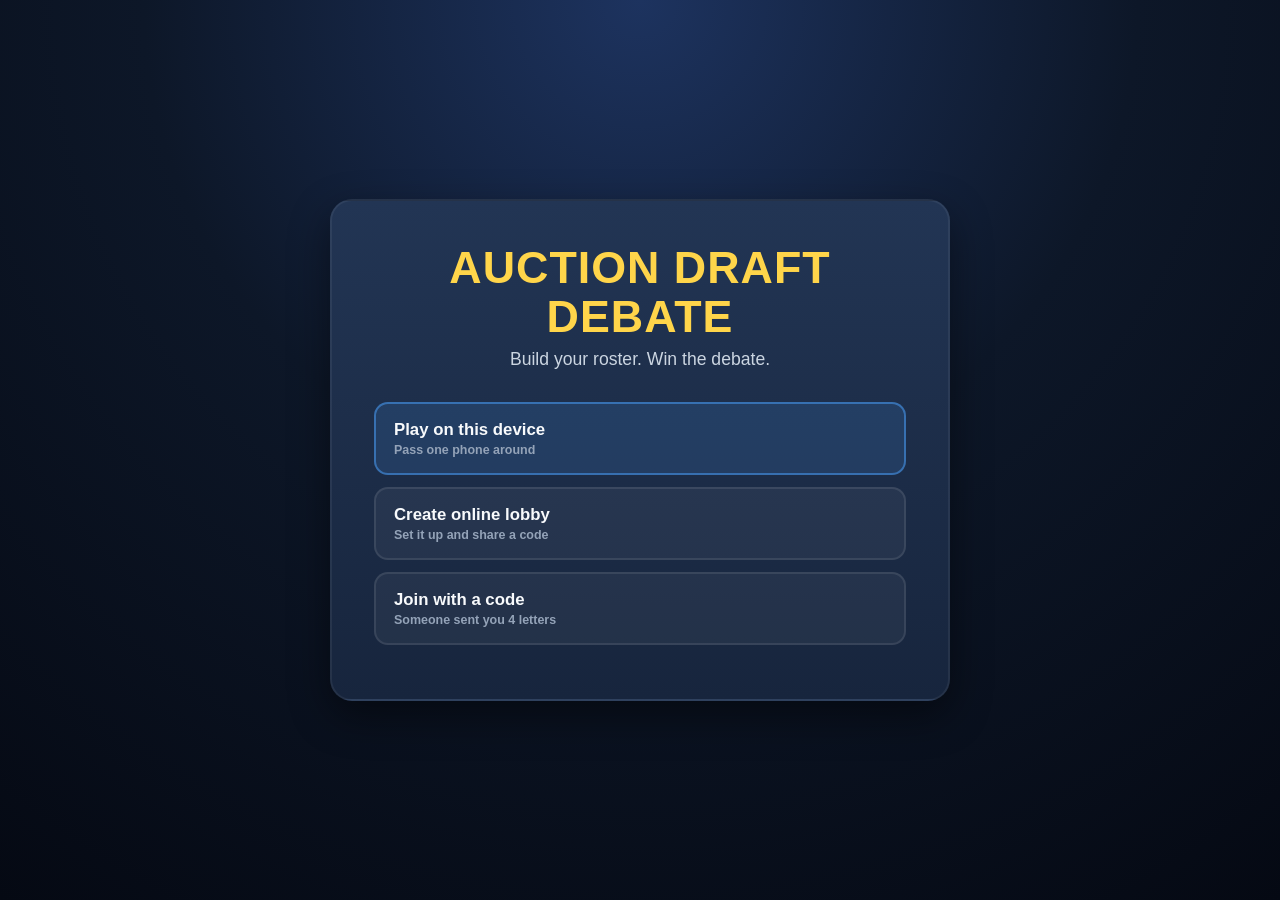
<file: index.html>
<!DOCTYPE html>
<html lang="en">

<head>

    <meta charset="UTF-8">
    <meta name="viewport" content="width=device-width, initial-scale=1.0, viewport-fit=cover">
    <meta name="theme-color" content="#09111f">

    <title>Auction Draft Debate</title>

    <link rel="stylesheet" href="css/style.css">

</head>

<body>

<div class="setup-page">

    <div class="setup-card">

        <h1>Auction Draft Debate</h1>

        <p class="subtitle">Build your roster. Win the debate.</p>

        <div id="mockBanner" class="mock-banner" style="display:none;">
            Test mode. Lobbies stay on this device.
        </div>


        <!-- ============ MENU ============ -->

        <section class="screen visible" id="screen-menu">

            <button class="menu-button primary" id="menuLocalButton" type="button">
                <span class="menu-title">Play on this device</span>
                <span class="menu-note">Pass one phone around</span>
            </button>

            <button class="menu-button" id="menuHostButton" type="button">
                <span class="menu-title">Create online lobby</span>
                <span class="menu-note">Set it up and share a code</span>
            </button>

            <button class="menu-button" id="menuJoinButton" type="button">
                <span class="menu-title">Join with a code</span>
                <span class="menu-note">Someone sent you 4 letters</span>
            </button>

        </section>


        <!-- ============ LOCAL SETUP ============ -->

        <section class="screen" id="screen-local">

            <h2 class="screen-title">Play on this device</h2>

            <div class="form-group">
                <label>Players</label>
                <div class="seg" id="playerCount"></div>
            </div>

            <div class="form-group" id="playerField1">
                <label for="player1Name">Player 1</label>
                <input id="player1Name" type="text" placeholder="Name" autocomplete="off">
            </div>

            <div class="form-group" id="playerField2">
                <label for="player2Name">Player 2</label>
                <input id="player2Name" type="text" placeholder="Name" autocomplete="off">
            </div>

            <div class="form-group" id="playerField3">
                <label for="player3Name">Player 3</label>
                <input id="player3Name" type="text" placeholder="Name" autocomplete="off">
            </div>

            <div class="form-group" id="playerField4">
                <label for="player4Name">Player 4</label>
                <input id="player4Name" type="text" placeholder="Name" autocomplete="off">
            </div>

            <div class="form-group">
                <label for="category">Category</label>
                <select id="category"></select>
            </div>

            <div class="form-group" id="sportsModeContainer">
                <label for="sportsMode">Era</label>
                <select id="sportsMode">
                    <option value="current">Current players</option>
                    <option value="allTime">All-time players</option>
                </select>
            </div>

            <div class="form-row">

                <div class="form-group">
                    <label for="budget">Starting budget</label>
                    <input id="budget" type="number" inputmode="numeric" min="1" value="100">
                </div>

                <div class="form-group">
                    <label for="rosterSize">Roster size</label>
                    <input id="rosterSize" type="number" inputmode="numeric" min="1" value="5">
                </div>

            </div>

            <button class="start-button" id="startLocalButton" type="button">Start auction</button>

            <button class="link-button" data-back type="button">Back</button>

        </section>


        <!-- ============ HOST SETUP ============ -->

        <section class="screen" id="screen-host">

            <h2 class="screen-title">Create a lobby</h2>

            <p class="screen-note">
                You pick the settings. Players join with your code and
                fill the seats as they arrive.
            </p>

            <div class="form-group">
                <label for="hostName">Your name</label>
                <input id="hostName" type="text" placeholder="Name" autocomplete="off">
            </div>

            <div class="form-group">
                <label for="hostCategory">Category</label>
                <select id="hostCategory"></select>
            </div>

            <div class="form-group" id="hostSportsContainer">
                <label for="hostSportsMode">Era</label>
                <select id="hostSportsMode">
                    <option value="current">Current players</option>
                    <option value="allTime">All-time players</option>
                </select>
            </div>

            <div class="form-row">

                <div class="form-group">
                    <label for="hostBudget">Starting budget</label>
                    <input id="hostBudget" type="number" inputmode="numeric" min="1" value="100">
                </div>

                <div class="form-group">
                    <label for="hostRosterSize">Roster size</label>
                    <input id="hostRosterSize" type="number" inputmode="numeric" min="1" value="5">
                </div>

            </div>

            <button class="start-button" id="createLobbyButton" type="button">Create lobby</button>

            <button class="link-button" data-back type="button">Back</button>

        </section>


        <!-- ============ JOIN ============ -->

        <section class="screen" id="screen-join">

            <h2 class="screen-title">Join a lobby</h2>

            <div class="form-group">
                <label for="joinCode">Lobby code</label>
                <input id="joinCode" class="code-input" type="text"
                       inputmode="latin" maxlength="4"
                       placeholder="ABCD" autocomplete="off"
                       autocapitalize="characters" spellcheck="false">
            </div>

            <div class="form-group">
                <label for="joinName">Your name</label>
                <input id="joinName" type="text" placeholder="Name" autocomplete="off">
            </div>

            <button class="start-button" id="joinLobbyButton" type="button">Join lobby</button>

            <button class="link-button" data-back type="button">Back</button>

        </section>


        <!-- ============ LOBBY ============ -->

        <section class="screen" id="screen-lobby">

            <h2 class="screen-title">Lobby</h2>

            <div class="code-display">

                <span class="code-label">Share this code</span>

                <div class="code-row">
                    <span class="code-value" id="lobbyCode">----</span>
                    <button class="copy-button" id="copyCodeButton" type="button">Copy</button>
                </div>

            </div>

            <p class="lobby-settings" id="lobbySettings"></p>

            <div class="slots" id="lobbySlots"></div>

            <p class="lobby-status" id="lobbyStatus"></p>

            <button class="start-button" id="startOnlineButton" type="button">Start</button>

            <p class="screen-note" id="lobbyWaitNote">
                Waiting for the host to start.
            </p>

            <button class="link-button" id="leaveLobbyButton" type="button">Leave lobby</button>

        </section>

    </div>

</div>

<script type="module" src="js/menu.js"></script>

</body>
</html>
</file>
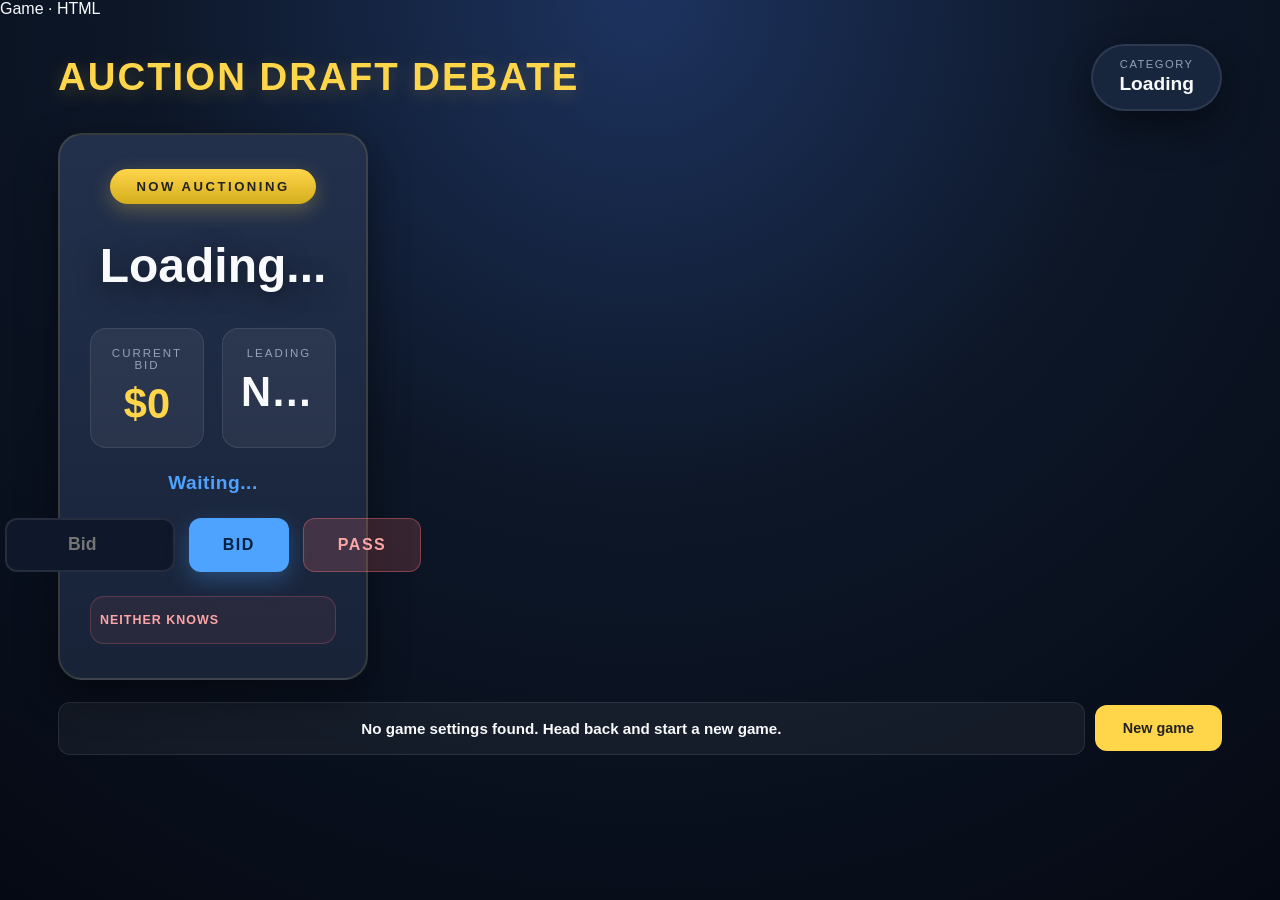
<file: game.html>
Game · HTML
<!DOCTYPE html>
<html lang="en">
 
<head>
 
    <meta charset="UTF-8">
    <meta name="viewport" content="width=device-width, initial-scale=1.0, viewport-fit=cover">
    <meta name="theme-color" content="#09111f">
 
    <title>Auction Draft Debate</title>
 
    <link rel="stylesheet" href="css/style.css">
 
</head>
 
<body>
 
<div class="game-container">
 
    <header class="topbar">
 
        <h1>Auction Draft Debate</h1>
 
        <div class="category-pill">
 
            <span class="cp-label">Category</span>
 
            <span class="cp-name" id="categoryName">Loading</span>
 
            <span class="cp-meta" id="categoryMeta"></span>
 
        </div>
 
    </header>
 
 
    <!-- Player cards are added here by js/ui.js -->
 
    <main class="board" id="board" data-count="2">
 
        <section class="auction" id="auctionArea">
 
            <div class="auction-banner">Now auctioning</div>
 
            <div id="currentItem">Loading...</div>
 
            <div class="stat-row">
 
                <div class="stat">
 
                    <span class="stat-label">Current bid</span>
 
                    <span class="stat-value gold" id="currentBid">$0</span>
 
                </div>
 
                <div class="stat">
 
                    <span class="stat-label">Leading</span>
 
                    <span class="stat-value" id="currentBidder">None</span>
 
                </div>
 
            </div>
 
            <div id="turnDisplay">Waiting...</div>
 
            <div class="bid-controls">
 
                <input
                    id="bidAmount"
                    type="number"
                    inputmode="numeric"
                    min="1"
                    step="1"
                    placeholder="Bid">
 
                <button id="bidButton" type="button">Bid</button>
 
                <button id="passButton" type="button">Pass</button>
 
            </div>
 
            <div class="skip-bar" id="skipBar">
 
                <div class="skip-head">
 
                    <span class="skip-title">Neither knows</span>
 
                    <span class="skip-meta" id="skipMeta"></span>
 
                </div>
 
                <div class="skip-chips" id="skipChips"></div>
 
            </div>
 
            <div class="notification" id="notification">
 
                <div class="notif-title" id="notifTitle"></div>
 
                <div class="notif-player" id="notifPlayer"></div>
 
                <div class="notif-amount" id="notifAmount"></div>
 
                <div class="notif-item" id="notifItem"></div>
 
            </div>
 
        </section>
 
    </main>
 
 
    <footer class="game-footer">
 
        <div class="message-bar" id="gameMessage">Waiting...</div>
 
        <a class="new-game-button" href="index.html">New game</a>
 
    </footer>
 
</div>
 
<script type="module" src="js/auctionEngine.js"></script>
 
</body>
</html>
</file>
<file: css/style.css>
/* =====================================================
   AUCTION DRAFT DEBATE
   STYLE.CSS  v5.0

   Written phone first. Everything up to "WIDER SCREENS"
   is the compact phone layout, and that section grows it
   into the big desktop scoreboard. One set of markup, so
   a change here lands on both.
===================================================== */


/* =====================================================
   TOKENS
===================================================== */

:root{

    --bg:#09111f;

    --card:#17253d;
    --card2:#223554;

    --gold:#FFD54A;
    --goldDark:#D4AE1D;

    --blue:#4DA3FF;
    --green:#3DDC84;
    --red:#F87171;
    --purple:#C084FC;

    --white:#F8FAFC;
    --gray:#CBD5E1;
    --muted:#94A3B8;

    --line:rgba(255,255,255,.09);

    --radius:16px;

    --shadow:0 15px 40px rgba(0,0,0,.45);

}


*{
    margin:0;
    padding:0;
    box-sizing:border-box;
}

html{
    -webkit-text-size-adjust:100%;
}

body{

    min-height:100vh;

    font-family:"Segoe UI",-apple-system,BlinkMacSystemFont,Arial,Helvetica,sans-serif;

    color:var(--white);

    background:radial-gradient(circle at top,#1d335f,#0d1728 45%,#050913 100%);

    background-attachment:fixed;

}

button{
    cursor:pointer;
    border:none;
    font-family:inherit;
    font-weight:800;
    color:var(--white);
    transition:transform .15s,box-shadow .15s,filter .15s,background .15s;
}

button:active:not(:disabled){
    transform:scale(.97);
}

button:disabled{
    opacity:.4;
    cursor:not-allowed;
}

input,select{
    font-family:inherit;
}

:focus-visible{
    outline:2px solid var(--blue);
    outline-offset:2px;
}

ul{
    list-style:none;
}

::selection{
    background:var(--gold);
    color:#222;
}


/* =====================================================
   SETUP SCREEN
===================================================== */

.setup-page{
    min-height:100vh;
    display:flex;
    justify-content:center;
    align-items:center;
    padding:18px;
}

.setup-card{
    width:min(620px,100%);
    background:linear-gradient(180deg,var(--card2),var(--card));
    border:2px solid rgba(255,255,255,.06);
    border-radius:22px;
    box-shadow:var(--shadow);
    padding:24px;
}

.setup-card h1{
    text-align:center;
    font-size:1.9rem;
    font-weight:900;
    line-height:1.1;
    color:var(--gold);
    letter-spacing:1px;
    text-transform:uppercase;
}

.subtitle{
    text-align:center;
    margin:8px 0 22px;
    color:var(--gray);
    font-size:.95rem;
}

.form-group{
    display:flex;
    flex-direction:column;
    margin-bottom:14px;
}

.form-group label{
    margin-bottom:6px;
    color:var(--muted);
    font-size:.72rem;
    font-weight:700;
    text-transform:uppercase;
    letter-spacing:1.2px;
}

.form-group input,
.form-group select{
    width:100%;
    padding:13px;
    background:#0f172a;
    color:var(--white);
    border:2px solid var(--line);
    border-radius:12px;
    outline:none;
    /* 16px keeps iOS from zooming in when a field is tapped */
    font-size:16px;
    transition:border-color .18s,box-shadow .18s;
}

.form-group input:focus,
.form-group select:focus{
    border-color:var(--blue);
    box-shadow:0 0 16px rgba(77,163,255,.3);
}

.form-group input::placeholder{
    color:var(--muted);
}

.form-row{
    display:grid;
    grid-template-columns:1fr 1fr;
    gap:14px;
}

.seg{
    display:grid;
    grid-template-columns:repeat(3,minmax(0,1fr));
    gap:8px;
}

.seg-button{
    padding:13px 0;
    border-radius:12px;
    background:#0f172a;
    border:2px solid var(--line);
    color:var(--gray);
    font-size:1.05rem;
}

.seg-button.selected{
    background:rgba(77,163,255,.16);
    border-color:var(--blue);
    color:var(--white);
}

.start-button{
    width:100%;
    margin-top:8px;
    padding:16px;
    border-radius:14px;
    font-size:1.05rem;
    letter-spacing:1.5px;
    text-transform:uppercase;
    color:#222;
    background:linear-gradient(180deg,var(--gold),var(--goldDark));
}


/* =====================================================
   MENU / LOBBY SCREENS
===================================================== */

.screen{
    display:none;
}

.screen.visible{
    display:block;
}

.screen-title{
    margin-bottom:14px;
    font-size:1.25rem;
    font-weight:900;
    text-align:center;
}

.screen-note{
    margin-bottom:16px;
    color:var(--muted);
    font-size:.85rem;
    line-height:1.4;
    text-align:center;
}

.mock-banner{
    margin-bottom:16px;
    padding:8px 12px;
    border-radius:10px;
    background:rgba(255,213,74,.12);
    border:1px solid rgba(255,213,74,.35);
    color:var(--gold);
    font-size:.75rem;
    font-weight:700;
    text-align:center;
}

/* ---------- main menu ---------- */

.menu-button{
    display:block;
    width:100%;
    margin-bottom:12px;
    padding:16px 18px;
    border-radius:14px;
    background:rgba(255,255,255,.05);
    border:2px solid var(--line);
    text-align:left;
    color:var(--white);
}

.menu-button.primary{
    background:rgba(77,163,255,.14);
    border-color:rgba(77,163,255,.5);
}

.menu-title{
    display:block;
    font-size:1.05rem;
    font-weight:800;
}

.menu-note{
    display:block;
    margin-top:3px;
    font-size:.78rem;
    font-weight:600;
    color:var(--muted);
}

.link-button{
    display:block;
    width:100%;
    margin-top:12px;
    padding:12px;
    background:none;
    border:none;
    color:var(--muted);
    font-size:.85rem;
    font-weight:700;
}

/* ---------- code entry ---------- */

.code-input{
    text-align:center;
    letter-spacing:10px;
    font-size:1.6rem !important;
    font-weight:900;
    text-transform:uppercase;
}

/* ---------- lobby ---------- */

.code-display{
    margin-bottom:14px;
    padding:14px;
    border-radius:16px;
    background:rgba(255,213,74,.08);
    border:2px solid rgba(255,213,74,.3);
    text-align:center;
}

.code-label{
    display:block;
    margin-bottom:6px;
    font-size:.7rem;
    font-weight:800;
    letter-spacing:2px;
    text-transform:uppercase;
    color:var(--muted);
}

.code-row{
    display:flex;
    align-items:center;
    justify-content:center;
    gap:12px;
}

.code-value{
    font-size:2.4rem;
    font-weight:900;
    letter-spacing:8px;
    color:var(--gold);
}

.copy-button{
    padding:8px 14px;
    border-radius:10px;
    background:rgba(255,255,255,.08);
    border:1px solid var(--line);
    color:var(--gray);
    font-size:.75rem;
}

.lobby-settings{
    margin-bottom:14px;
    font-size:.8rem;
    font-weight:700;
    color:var(--gray);
    text-align:center;
}

.slots{
    display:flex;
    flex-direction:column;
    gap:8px;
    margin-bottom:14px;
}

.slot{
    display:flex;
    justify-content:space-between;
    align-items:center;
    gap:10px;
    padding:13px 14px;
    border-radius:12px;
    background:rgba(255,255,255,.03);
    border:1px dashed rgba(255,255,255,.14);
}

.slot.filled{
    background:rgba(61,220,132,.1);
    border:1px solid rgba(61,220,132,.32);
}

.slot-name{
    font-size:1rem;
    font-weight:800;
    overflow:hidden;
    text-overflow:ellipsis;
    white-space:nowrap;
}

.slot-empty{
    font-size:.85rem;
    font-style:italic;
    color:var(--muted);
}

.slot-tags{
    display:flex;
    gap:6px;
    flex:0 0 auto;
}

.slot-tag{
    padding:3px 9px;
    border-radius:999px;
    font-size:.62rem;
    font-weight:800;
    letter-spacing:.4px;
    text-transform:uppercase;
}

.slot-tag.host{
    background:rgba(255,213,74,.18);
    border:1px solid rgba(255,213,74,.4);
    color:var(--gold);
}

.slot-tag.you{
    background:rgba(77,163,255,.18);
    border:1px solid rgba(77,163,255,.4);
    color:var(--blue);
}

.lobby-status{
    margin-bottom:10px;
    font-size:.85rem;
    font-weight:700;
    color:var(--green);
    text-align:center;
    min-height:1.2em;
}


/* =====================================================
   GAME SHELL
===================================================== */

.game-container{
    width:min(1500px,100%);
    margin:auto;
    padding:10px 13px calc(14px + env(safe-area-inset-bottom));
    display:flex;
    flex-direction:column;
    gap:9px;
}

/* On a phone the title and category sit centred in a stack.
   Reads like a broadcast bug and keeps the pill off the edge. */

.topbar{
    display:flex;
    flex-direction:column;
    align-items:center;
    gap:5px;
}

.topbar h1{
    font-size:.98rem;
    font-weight:800;
    line-height:1.15;
    letter-spacing:1.5px;
    text-transform:uppercase;
    color:var(--gold);
}

.category-pill{
    max-width:100%;
    text-align:center;
    background:var(--card);
    border:1px solid var(--line);
    border-radius:999px;
    padding:6px 18px;
}

.cp-label{
    display:none;
}

.cp-name{
    display:block;
    font-size:.98rem;
    font-weight:800;
    line-height:1.2;
}

.cp-meta{
    display:block;
    font-size:.72rem;
    color:var(--muted);
    line-height:1.3;
}


/* =====================================================
   BOARD

   minmax(0,1fr) rather than plain 1fr. A 1fr track refuses
   to shrink below the widest thing inside it, which pushed
   the whole board wider than the phone screen.
===================================================== */

.board{
    display:grid;
    grid-template-columns:minmax(0,1fr);
    gap:9px;
    align-items:start;
}

.auction,
.player-card{
    min-width:0;
}


/* =====================================================
   AUCTION PANEL
===================================================== */

.auction{
    position:relative;
    background:linear-gradient(180deg,#22304c,#182338);
    border:1px solid var(--line);
    border-radius:18px;
    padding:14px;
    text-align:center;
    box-shadow:0 8px 24px rgba(0,0,0,.35);
}

.auction-banner{
    display:inline-block;
    background:linear-gradient(180deg,var(--gold),var(--goldDark));
    color:#222;
    padding:4px 14px;
    border-radius:999px;
    font-size:.62rem;
    font-weight:900;
    letter-spacing:1.5px;
    text-transform:uppercase;
}

#currentItem{
    margin:7px 0;
    min-height:1.8em;
    display:flex;
    align-items:center;
    justify-content:center;
    font-size:clamp(1.4rem,6.4vw,2rem);
    font-weight:900;
    line-height:1.15;
    word-break:break-word;
}

.stat-row{
    display:grid;
    grid-template-columns:repeat(2,minmax(0,1fr));
    gap:8px;
}

.stat{
    background:rgba(255,255,255,.06);
    border:1px solid var(--line);
    border-radius:13px;
    padding:9px 10px;
    min-width:0;
}

.stat-label{
    display:block;
    font-size:.66rem;
    color:var(--muted);
    text-transform:uppercase;
    letter-spacing:1px;
}

.stat-value{
    display:block;
    margin-top:3px;
    font-size:1.35rem;
    font-weight:900;
    line-height:1.2;
    white-space:nowrap;
    overflow:hidden;
    text-overflow:ellipsis;
    font-variant-numeric:tabular-nums;
}

.stat-value.gold{
    color:var(--gold);
}

#turnDisplay{
    margin:8px 0;
    font-size:.92rem;
    font-weight:700;
    color:var(--blue);
}

.bid-controls{
    display:flex;
    gap:7px;
    min-width:0;
}

#bidAmount{
    flex:1 1 0;
    width:0;
    min-width:0;
    height:50px;
    padding:0 10px;
    text-align:center;
    background:#0f172a;
    color:var(--white);
    border:2px solid var(--line);
    border-radius:12px;
    outline:none;
    font-size:16px;
    font-weight:700;
}

#bidAmount:focus{
    border-color:var(--blue);
}

#bidButton,
#passButton{
    flex:0 0 auto;
    height:50px;
    padding:0 18px;
    border-radius:12px;
    font-size:.92rem;
    letter-spacing:.5px;
    text-transform:uppercase;
    white-space:nowrap;
}

#bidButton{
    background:var(--blue);
    color:#04203f;
}

#passButton{
    background:rgba(248,113,113,.18);
    border:1px solid rgba(248,113,113,.4);
    color:#FCA5A5;
}


/* =====================================================
   NEITHER KNOWS
   Everyone taps their own name. The item is skipped once
   all of them have.
===================================================== */

.skip-bar{
    margin-top:9px;
    padding:9px;
    border-radius:14px;
    border:1px solid rgba(248,113,113,.24);
    background:rgba(248,113,113,.07);
}

.skip-head{
    display:flex;
    justify-content:space-between;
    align-items:center;
    gap:8px;
    margin-bottom:7px;
}

.skip-title{
    font-size:.76rem;
    font-weight:900;
    letter-spacing:1px;
    text-transform:uppercase;
    color:#FCA5A5;
}

.skip-meta{
    font-size:.72rem;
    color:var(--muted);
    white-space:nowrap;
    font-variant-numeric:tabular-nums;
}

.skip-chips{
    display:flex;
    gap:7px;
    min-width:0;
}

/* Tap your own name. It lights up and pulses so the table can
   see at a glance who still has to agree. */

.skip-chip{
    flex:1 1 0;
    min-width:0;
    padding:9px 7px;
    border-radius:12px;
    background:rgba(248,113,113,.1);
    border:1px solid rgba(248,113,113,.32);
    color:#FCA5A5;
    font-size:.85rem;
    font-weight:800;
    white-space:nowrap;
    overflow:hidden;
    text-overflow:ellipsis;
}

.skip-chip:active:not(:disabled){
    transform:scale(.94);
}

.skip-chip.voted{
    background:linear-gradient(180deg,#d62828,#a61d24);
    border-color:#ef4444;
    color:#fff;
    animation:skipPulse .9s ease-in-out infinite alternate;
}

.skip-bar.locked{
    opacity:.45;
}

.auction.is-over .bid-controls,
.auction.is-over .skip-bar,
.auction.is-over .auction-banner{
    display:none;
}


/* =====================================================
   SOLD / BID POPUP
===================================================== */

.notification{
    position:absolute;
    inset:0;
    display:flex;
    flex-direction:column;
    justify-content:center;
    align-items:center;
    gap:6px;
    padding:16px;
    border-radius:18px;
    background:rgba(10,15,25,.97);
    text-align:center;
    opacity:0;
    visibility:hidden;
    transform:scale(.96);
    transition:opacity .2s ease,transform .2s ease,visibility .2s;
    z-index:30;
    overflow:hidden;
}

.notification.show{
    opacity:1;
    visibility:visible;
    transform:scale(1);
}

.notif-title{
    font-size:1rem;
    font-weight:900;
    letter-spacing:2px;
    text-transform:uppercase;
    color:var(--gold);
}

.notif-player{
    font-size:1rem;
    font-weight:700;
    line-height:1.2;
}

.notif-amount{
    font-size:2.4rem;
    font-weight:900;
    line-height:1;
    color:var(--green);
}

.notif-item{
    font-size:.9rem;
    opacity:.85;
    line-height:1.2;
    word-break:break-word;
}


/* =====================================================
   PLAYER CARDS
   One tappable row per player on a phone. Tap it to open
   that player's roster underneath.
===================================================== */

.player-card{
    background:linear-gradient(180deg,var(--card2),var(--card));
    border:1px solid var(--line);
    border-radius:15px;
    padding:12px 14px;
    box-shadow:0 4px 14px rgba(0,0,0,.28);
    transition:border-color .18s,box-shadow .18s,opacity .18s;
}

.player-card.active{
    border-color:var(--blue);
    box-shadow:0 0 0 2px rgba(77,163,255,.25),0 4px 14px rgba(0,0,0,.3);
}

/* Colour stands in for the status pills on narrow screens */

.player-card.leading{
    border-color:rgba(255,213,74,.55);
}

.player-card.passed{
    opacity:.5;
}

.pc-head{
    display:block;
    width:100%;
    padding:0;
    background:none;
    text-align:left;
    color:inherit;
}

.pc-head:active:not(:disabled){
    transform:none;
    opacity:.7;
}

.pc-line{
    display:flex;
    justify-content:space-between;
    align-items:center;
    gap:8px;
    min-width:0;
}

.pc-name{
    display:flex;
    align-items:center;
    gap:6px;
    min-width:0;
    font-size:1.12rem;
    font-weight:800;
    white-space:nowrap;
    overflow:hidden;
    text-overflow:ellipsis;
}

.turn-dot{
    width:9px;
    height:9px;
    flex:0 0 auto;
    border-radius:50%;
    background:var(--green);
    box-shadow:0 0 8px rgba(61,220,132,.8);
}

.pc-right{
    display:flex;
    align-items:center;
    gap:8px;
    flex:0 0 auto;
}

.pc-count{
    font-size:.84rem;
    font-weight:700;
    color:var(--muted);
    white-space:nowrap;
    font-variant-numeric:tabular-nums;
}

.player-card.full .pc-count{
    color:var(--purple);
}

.pc-money{
    padding:4px 12px;
    border-radius:999px;
    background:rgba(61,220,132,.14);
    color:var(--green);
    font-size:1rem;
    font-weight:900;
    white-space:nowrap;
    font-variant-numeric:tabular-nums;
}

.pc-money.empty{
    background:rgba(248,113,113,.14);
    color:var(--red);
}

.player-card.leading .pc-money{
    background:rgba(255,213,74,.16);
    color:var(--gold);
}

.chev{
    display:inline-block;
    font-size:.7rem;
    color:var(--muted);
    transition:transform .2s ease;
}

.chev.open{
    transform:rotate(180deg);
}

.pc-pills{
    display:none;
    gap:5px;
    margin-top:6px;
}

.pill{
    padding:2px 8px;
    border-radius:999px;
    font-size:.62rem;
    font-weight:800;
    letter-spacing:.3px;
    white-space:nowrap;
}

.pill-lead{
    background:rgba(255,213,74,.16);
    border:1px solid rgba(255,213,74,.35);
    color:var(--gold);
}

.pill-full{
    background:rgba(192,132,252,.16);
    border:1px solid rgba(192,132,252,.35);
    color:var(--purple);
}

.pill-broke{
    background:rgba(248,113,113,.16);
    border:1px solid rgba(248,113,113,.35);
    color:var(--red);
}

.pill-out{
    background:rgba(148,163,184,.14);
    border:1px solid rgba(148,163,184,.3);
    color:var(--muted);
}

.pc-roster{
    display:none;
    margin-top:8px;
    padding-top:8px;
    border-top:1px solid var(--line);
}

.pc-roster.open{
    display:block;
}

.roster-item{
    display:flex;
    justify-content:space-between;
    align-items:center;
    gap:10px;
    margin-bottom:5px;
    padding:9px 12px;
    border-radius:10px;
    background:rgba(255,255,255,.05);
    border-left:3px solid var(--gold);
    font-size:.92rem;
    min-width:0;
}

.roster-item > span:first-child{
    min-width:0;
    overflow:hidden;
    text-overflow:ellipsis;
    white-space:nowrap;
}

.roster-price{
    flex:0 0 auto;
    font-weight:800;
    color:var(--gold);
    font-variant-numeric:tabular-nums;
}

.roster-empty{
    padding:6px 2px;
    font-size:.8rem;
    color:var(--muted);
    font-style:italic;
}


/* =====================================================
   FOOTER
===================================================== */

.game-footer{
    display:flex;
    align-items:center;
    gap:10px;
    min-width:0;
}

.message-bar{
    flex:1 1 0;
    min-width:0;
    padding:11px 13px;
    border-radius:12px;
    background:rgba(255,255,255,.05);
    border:1px solid var(--line);
    font-size:.86rem;
    font-weight:600;
    line-height:1.25;
}

.new-game-button{
    flex:0 0 auto;
    padding:12px 16px;
    border-radius:12px;
    background:var(--gold);
    color:#222;
    font-size:.84rem;
    font-weight:800;
    text-decoration:none;
    white-space:nowrap;
}


/* More players means slimmer rows, so four collapsed cards still
   leave room to open one without the page starting to scroll. */

@media (max-width:899px){

    .board[data-count="3"] > .player-card{
        padding:10px 13px;
    }

    .board[data-count="3"] .pc-name{
        font-size:1.06rem;
    }

    .board[data-count="4"]{
        gap:7px;
    }

    .board[data-count="4"] > .player-card{
        padding:6px 13px;
    }

    .board[data-count="4"] .pc-roster{
        margin-top:6px;
        padding-top:6px;
    }

    .board[data-count="4"] .pc-name{
        font-size:1.02rem;
    }

    .board[data-count="4"] .pc-money{
        font-size:.94rem;
        padding:3px 11px;
    }

}


/* The banner is decoration. On a phone the item name already
   makes it obvious what is being auctioned. */

@media (max-width:640px){

    .auction-banner{
        display:none;
    }

    #currentItem{
        margin-top:2px;
    }

}


/* Very small phones: keep the bid row on one line */

@media (max-width:340px){

    #bidButton,
    #passButton{
        padding:0 11px;
        font-size:.78rem;
    }

}


/* =====================================================
   WIDER SCREENS
   The full scoreboard: big name, bank box, roster board.
===================================================== */

@media (min-width:900px){

    .setup-page{
        padding:40px;
    }

    .setup-card{
        padding:42px;
    }

    .setup-card h1{
        font-size:2.8rem;
    }

    .subtitle{
        font-size:1.1rem;
        margin-bottom:32px;
    }

    .form-group{
        margin-bottom:20px;
    }

    .game-container{
        width:min(1500px,95%);
        padding:26px;
        gap:22px;
    }

    /* Title left, category pill right, like a broadcast header */

    .topbar{
        flex-direction:row;
        justify-content:space-between;
        align-items:center;
        gap:20px;
    }

    .topbar h1{
        font-size:2.4rem;
        letter-spacing:2px;
        text-shadow:0 4px 18px rgba(255,213,74,.22);
    }

    .category-pill{
        padding:12px 26px;
        border-width:2px;
        box-shadow:var(--shadow);
    }

    .cp-label{
        display:block;
        font-size:.7rem;
        color:var(--muted);
        text-transform:uppercase;
        letter-spacing:1.5px;
    }

    .cp-name{
        font-size:1.2rem;
        margin-top:2px;
    }

    .cp-meta{
        font-size:.75rem;
        margin-top:2px;
    }

    .board{
        gap:24px;
    }

    /* Two players keep the classic left / centre / right split */

    .board[data-count="2"]{
        grid-template-columns:310px minmax(0,1fr) 310px;
    }

    .board[data-count="2"] > .player-card:nth-of-type(1){
        order:1;
    }

    .board[data-count="2"] > .auction{
        order:2;
    }

    .board[data-count="2"] > .player-card:nth-of-type(2){
        order:3;
    }

    /* Three or four: auction across the top, players beneath */

    .board[data-count="3"]{
        grid-template-columns:repeat(3,minmax(0,1fr));
    }

    .board[data-count="4"]{
        grid-template-columns:repeat(4,minmax(0,1fr));
    }

    .board[data-count="3"] > .auction,
    .board[data-count="4"] > .auction{
        grid-column:1 / -1;
    }

    /* ---------- auction ---------- */

    .auction{
        padding:34px 30px;
        border-radius:24px;
        border:2px solid rgba(255,213,74,.12);
        box-shadow:var(--shadow);
    }

    .auction-banner{
        padding:10px 26px;
        font-size:.82rem;
        letter-spacing:2.5px;
        box-shadow:0 6px 20px rgba(255,213,74,.28);
        animation:bannerPulse 2.6s ease-in-out infinite;
    }

    #currentItem{
        margin:26px 0;
        font-size:3rem;
        min-height:1.5em;
        text-shadow:0 6px 24px rgba(0,0,0,.55);
    }

    .stat-row{
        gap:18px;
    }

    .stat{
        padding:18px;
        border-radius:16px;
    }

    .stat-label{
        font-size:.72rem;
        letter-spacing:2px;
    }

    .stat-value{
        margin-top:8px;
        font-size:2.6rem;
    }

    #turnDisplay{
        margin:24px 0;
        font-size:1.2rem;
        letter-spacing:.5px;
    }

    .bid-controls{
        justify-content:center;
        gap:14px;
    }

    #bidAmount{
        flex:0 0 auto;
        width:170px;
        height:54px;
        font-size:1.1rem;
    }

    #bidButton,
    #passButton{
        height:54px;
        padding:0 34px;
        font-size:1rem;
        letter-spacing:1.5px;
    }

    #bidButton{
        box-shadow:0 8px 22px rgba(77,163,255,.3);
    }

    .skip-bar{
        margin-top:24px;
        padding-top:16px;
    }

    .skip-title,
    .skip-meta{
        font-size:.78rem;
    }

    .skip-chips{
        justify-content:center;
    }

    .skip-chip{
        flex:0 0 auto;
        padding:10px 20px;
        font-size:.85rem;
    }

    .notif-title{
        font-size:1.9rem;
    }

    .notif-player{
        font-size:1.5rem;
    }

    .notif-amount{
        font-size:3.8rem;
    }

    .notif-item{
        font-size:1.2rem;
    }

    /* ---------- player scoreboard ---------- */

    .player-card{
        padding:22px;
        border-radius:22px;
        border-width:2px;
        box-shadow:var(--shadow);
    }

    .player-card.active{
        animation:cardGlow 2.6s ease-in-out infinite;
    }

    .player-card.leading{
        border-color:rgba(255,213,74,.5);
    }

    .pc-head{
        cursor:default;
    }

    .pc-line{
        flex-direction:column;
        align-items:stretch;
        gap:16px;
    }

    .pc-name{
        justify-content:center;
        font-size:1.75rem;
        letter-spacing:.5px;
    }

    /* The bank box: big money on top, picks counted underneath.
       column-reverse puts the money above the count without
       needing to change the markup. */

    .pc-right{
        flex-direction:column-reverse;
        align-items:center;
        gap:6px;
        width:100%;
        padding:16px 12px;
        border-radius:16px;
        background:rgba(255,255,255,.05);
    }

    .pc-money{
        display:block;
        width:100%;
        padding:0;
        background:none;
        text-align:center;
        font-size:2.3rem;
        line-height:1.05;
    }

    .player-card.leading .pc-money{
        background:none;
    }

    .pc-money::before{
        content:"💰 BANK";
        display:block;
        margin-bottom:8px;
        font-size:.7rem;
        font-weight:800;
        letter-spacing:2px;
        color:var(--muted);
    }

    .pc-count{
        font-size:.8rem;
    }

    .pc-count::after{
        content:" picks";
    }

    .chev{
        display:none;
    }

    .pc-pills{
        display:flex;
        justify-content:center;
        flex-wrap:wrap;
        margin-top:14px;
    }

    .pill{
        font-size:.68rem;
        padding:3px 10px;
    }

    .pc-roster{
        display:block;
        margin-top:16px;
        padding:16px;
        border-top:none;
        border-radius:16px;
        background:rgba(255,255,255,.04);
    }

    .pc-roster::before{
        content:"⭐ ROSTER";
        display:block;
        margin-bottom:12px;
        font-size:.7rem;
        font-weight:800;
        letter-spacing:2px;
        color:var(--muted);
    }

    .roster-item{
        padding:10px 13px;
        margin-bottom:7px;
        border-radius:10px;
        border-left-width:4px;
        font-size:.92rem;
    }

    .player-card.passed{
        opacity:1;
    }

    .message-bar{
        padding:16px;
        font-size:.95rem;
        text-align:center;
    }

    .new-game-button{
        padding:15px 28px;
        font-size:.9rem;
    }

}


/* =====================================================
   MOTION
===================================================== */

@keyframes cardGlow{

    0%,100%{
        box-shadow:0 0 0 2px rgba(77,163,255,.3),var(--shadow);
    }

    50%{
        box-shadow:0 0 0 2px rgba(77,163,255,.65),0 0 36px rgba(77,163,255,.32),var(--shadow);
    }

}

@keyframes skipPulse{

    from{
        transform:scale(1);
        box-shadow:0 0 12px rgba(214,40,40,.5);
    }

    to{
        transform:scale(1.045);
        box-shadow:0 0 26px rgba(214,40,40,.85);
    }

}

@keyframes bannerPulse{

    0%,100%{
        transform:scale(1);
        box-shadow:0 6px 20px rgba(255,213,74,.28);
    }

    50%{
        transform:scale(1.035);
        box-shadow:0 8px 28px rgba(255,213,74,.45);
    }

}

@media (prefers-reduced-motion:reduce){

    *{
        animation:none !important;
        transition:none !important;
    }

}


/* =====================================================
   SCROLLBAR
===================================================== */

::-webkit-scrollbar{
    width:10px;
}

::-webkit-scrollbar-track{
    background:#0b1120;
}

::-webkit-scrollbar-thumb{
    background:#324563;
    border-radius:999px;
}
</file>
